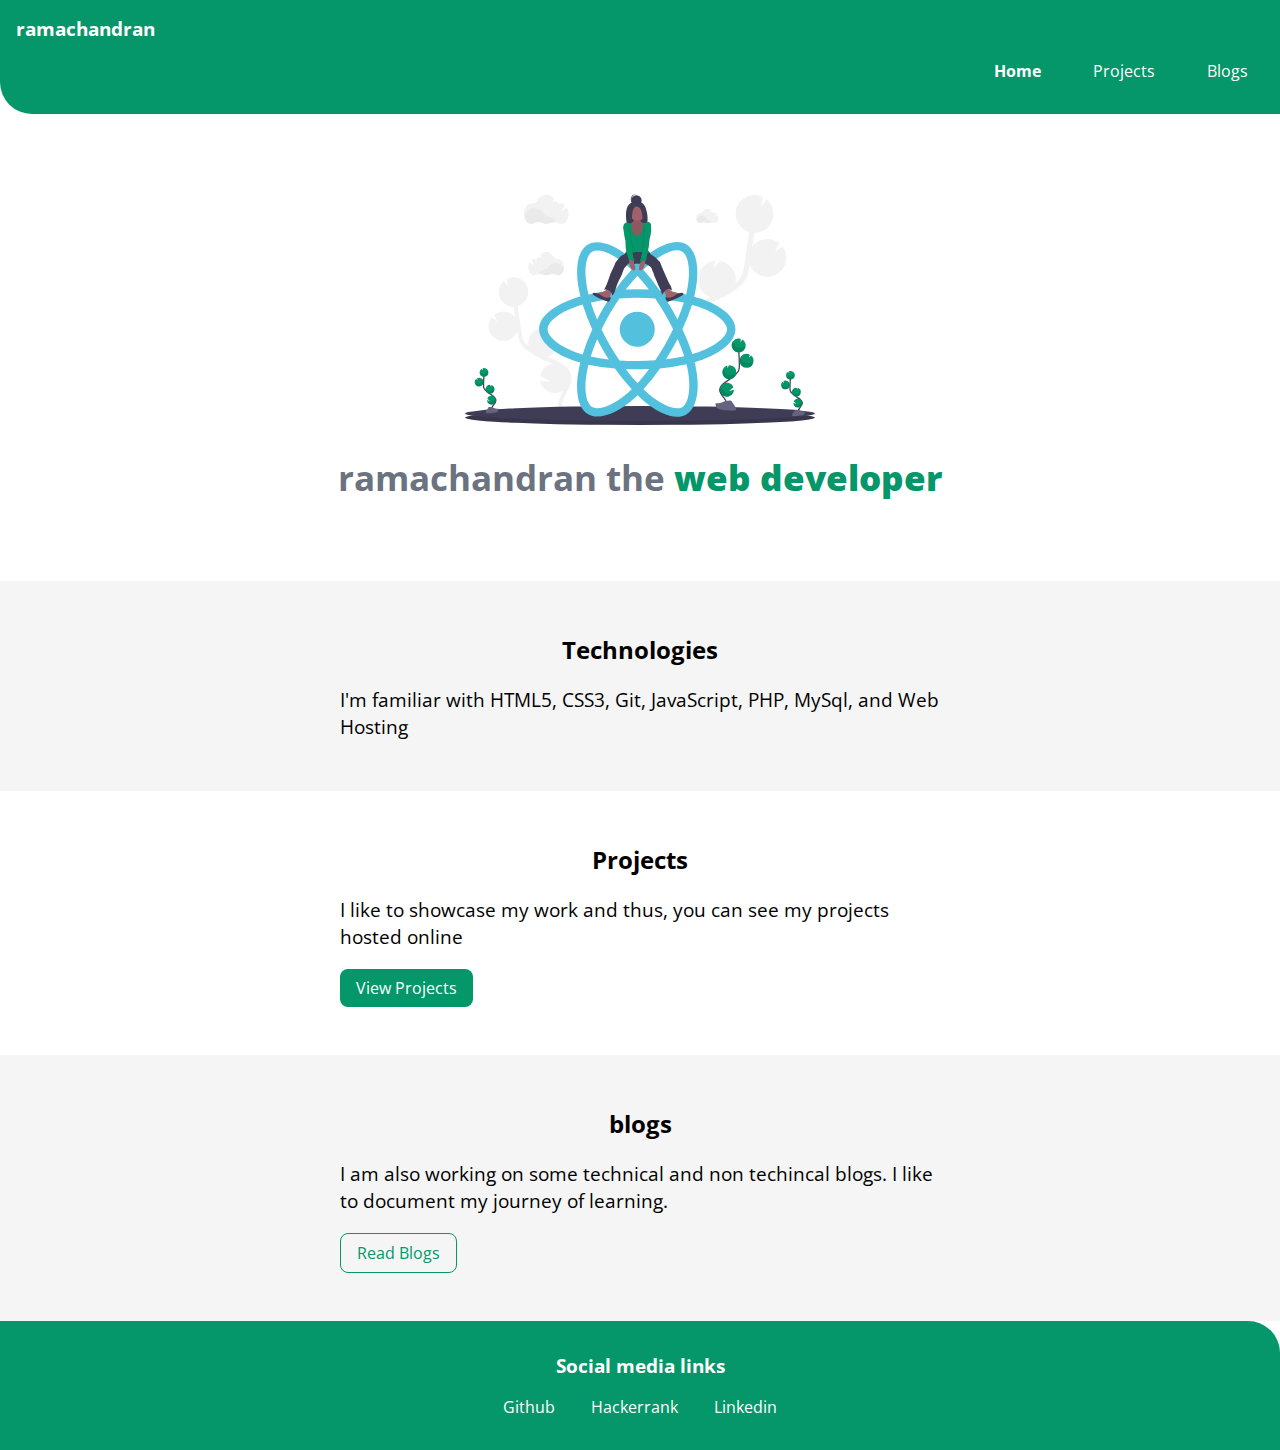
<file: index.html>
<!DOCTYPE html>
<html lang="en">
<head>
    <meta charset="UTF-8">
    <meta name="viewport" content="width=device-width, initial-scale=1.0">
    <title>Home | Ramachandran</title>
    <link rel="stylesheet" href="./css/style.css">
</head>
<body>
    <header>
        <nav>
            <a style="text-decoration: none;" href="index.html"><h3 class="heading">ramachandran</h3></a>
            <ul class="inline-list navigation">
                <li class="inline-list "><a class="link nav-link active" href="index.html">home</a></li>
                <li class="inline-list "><a class="link nav-link" href="projects.html">projects</a></li>
                <li class="inline-list "><a class="link nav-link" href="blog.html">blogs</a></li>
            </ul>
        </nav>   
        
        <div class="hero">
            <img src="../images/hero.svg" alt="hero-image" class="hero-image">
            <h1 class="hero-text">ramachandran the <span><strong>web developer</strong></span></h1>
        </div>
    </header>

    <section class="section off-white-section">
        <div class="container-center">
        <h2>Technologies</h2>
        <p>I'm familiar with HTML5, CSS3, Git, JavaScript, PHP, MySql, and Web Hosting</p>
        </div>
    </section>

    <section class="section container-center">
        <h2>Projects</h2>
        <p>I like to showcase my work and thus, you can see my projects hosted online</p>
        <a href="projects.html" class="link link-primary">view projects</a>
    </section>

    <section class="section off-white-section">
        <div class="container-center">
        <h2>blogs</h2>
        <p>I am also working on some technical and non techincal blogs. I like to document my journey of learning.</p>
        <a href="blog.html" class="link link-secondary">read blogs</a>
        </div>
    </section>

    <footer class="footer">
        <h3 class="heading">Social media links</h3>
        <ul class="inline-list">
            <li class="non-bullet-list"><a href="https://github.com/Ramachandran528" class="link nav-link" target="_blank">github</a></li>
            <li class="non-bullet-list"><a href="https://www.hackerrank.com/ramac6662" class="link nav-link" target="_blank">Hackerrank</a></li>
            <li class="non-bullet-list"><a href="https://www.linkedin.com/in/rama-chandran-05466317a/" class="link nav-link" target="_blank">linkedin</a></li>
        </ul>
    </footer>
</body>
</html>
</file>
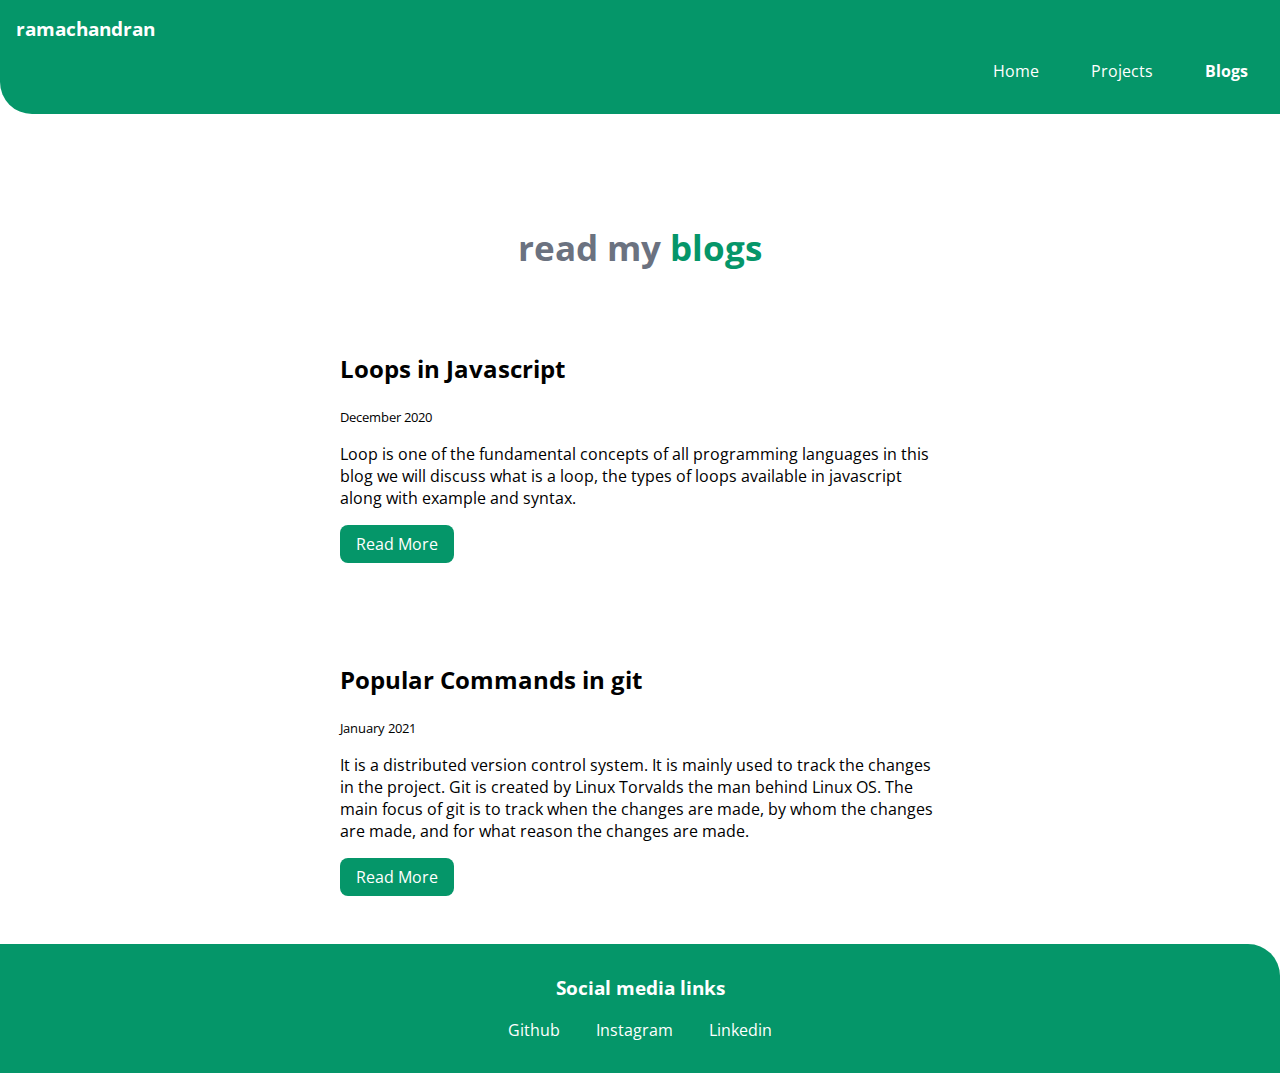
<file: blog.html>
<!DOCTYPE html>
<html lang="en">
<head>
    <meta charset="UTF-8">
    <meta name="viewport" content="width=device-width, initial-scale=1.0">
    <title>blogs | ramachandran</title>
    <link rel="stylesheet" href="./css/style.css">
</head>
<body>
    <header>
        <nav>
            <a style="text-decoration: none;" href="index.html"><h3 class="heading">ramachandran</h3></a>
            <ul class="inline-list navigation">
                <li class="inline-list "><a class="link nav-link" href="index.html">home</a></li>
                <li class="inline-list "><a class="link nav-link " href="projects.html">projects</a></li>
                <li class="inline-list "><a class="link nav-link active" href="blog.html">blogs</a></li>
            </ul>
        </nav>   
    </header>

    <h2 class="hero-text hero-text-title">read my <span>blogs</span></h2>    

    <section class="section container-center section-list">
        <h2>Loops in Javascript</h2>
        <small>December 2020</small>
        <p>Loop is one of the fundamental concepts of all programming languages in this blog we will discuss what is a loop, the types of loops available in javascript along with example and syntax.</p>
        <a href="dummyblog1.html" class="link link-primary">Read more</a>
    </section>

    <section class="section container-center section-list">
        <h2>Popular Commands in git</h2>
        <small>January 2021</small>
        <p>It is a distributed version control system. It is mainly used to track the changes in the project. Git is created by Linux Torvalds the man behind Linux OS. The main focus of git is to track when the changes are made, by whom the changes are made, and for what reason the changes are made.</p>
        <a href="dummyblog2.html" class="link link-primary">Read more</a>
    </section>

    <footer class="footer">
        <h3 class="heading">Social media links</h3>
        <ul class="inline-list">
            <li class="non-bullet-list"><a href="https://github.com/Ramachandran528" class="link nav-link" target="_blank">github</a></li>
            <li class="non-bullet-list"><a href="https://www.instagram.com/ramachandran4/" class="link nav-link" target="_blank">instagram</a></li>
            <li class="non-bullet-list"><a href="https://www.linkedin.com/in/rama-chandran-05466317a/" class="link nav-link" target="_blank">linkedin</a></li>
        </ul>
    </footer>
</body>
</html>
</file>
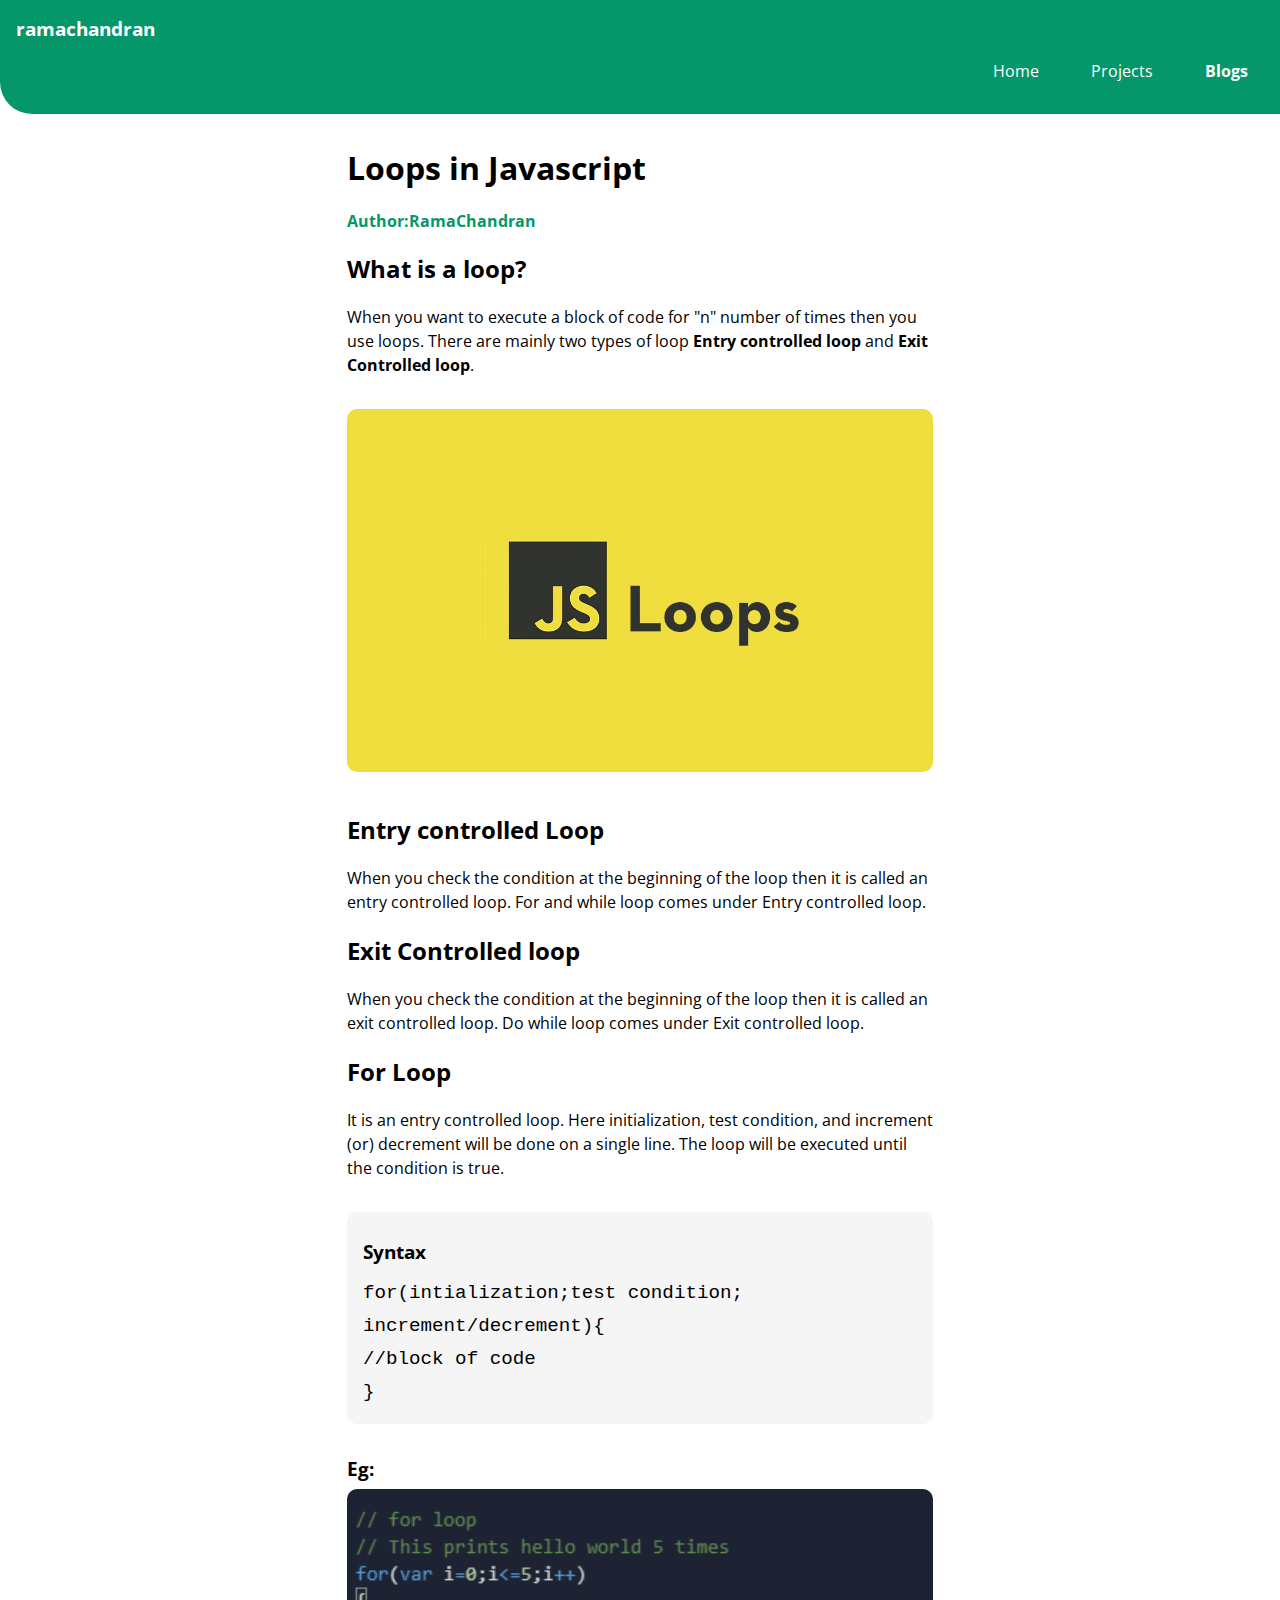
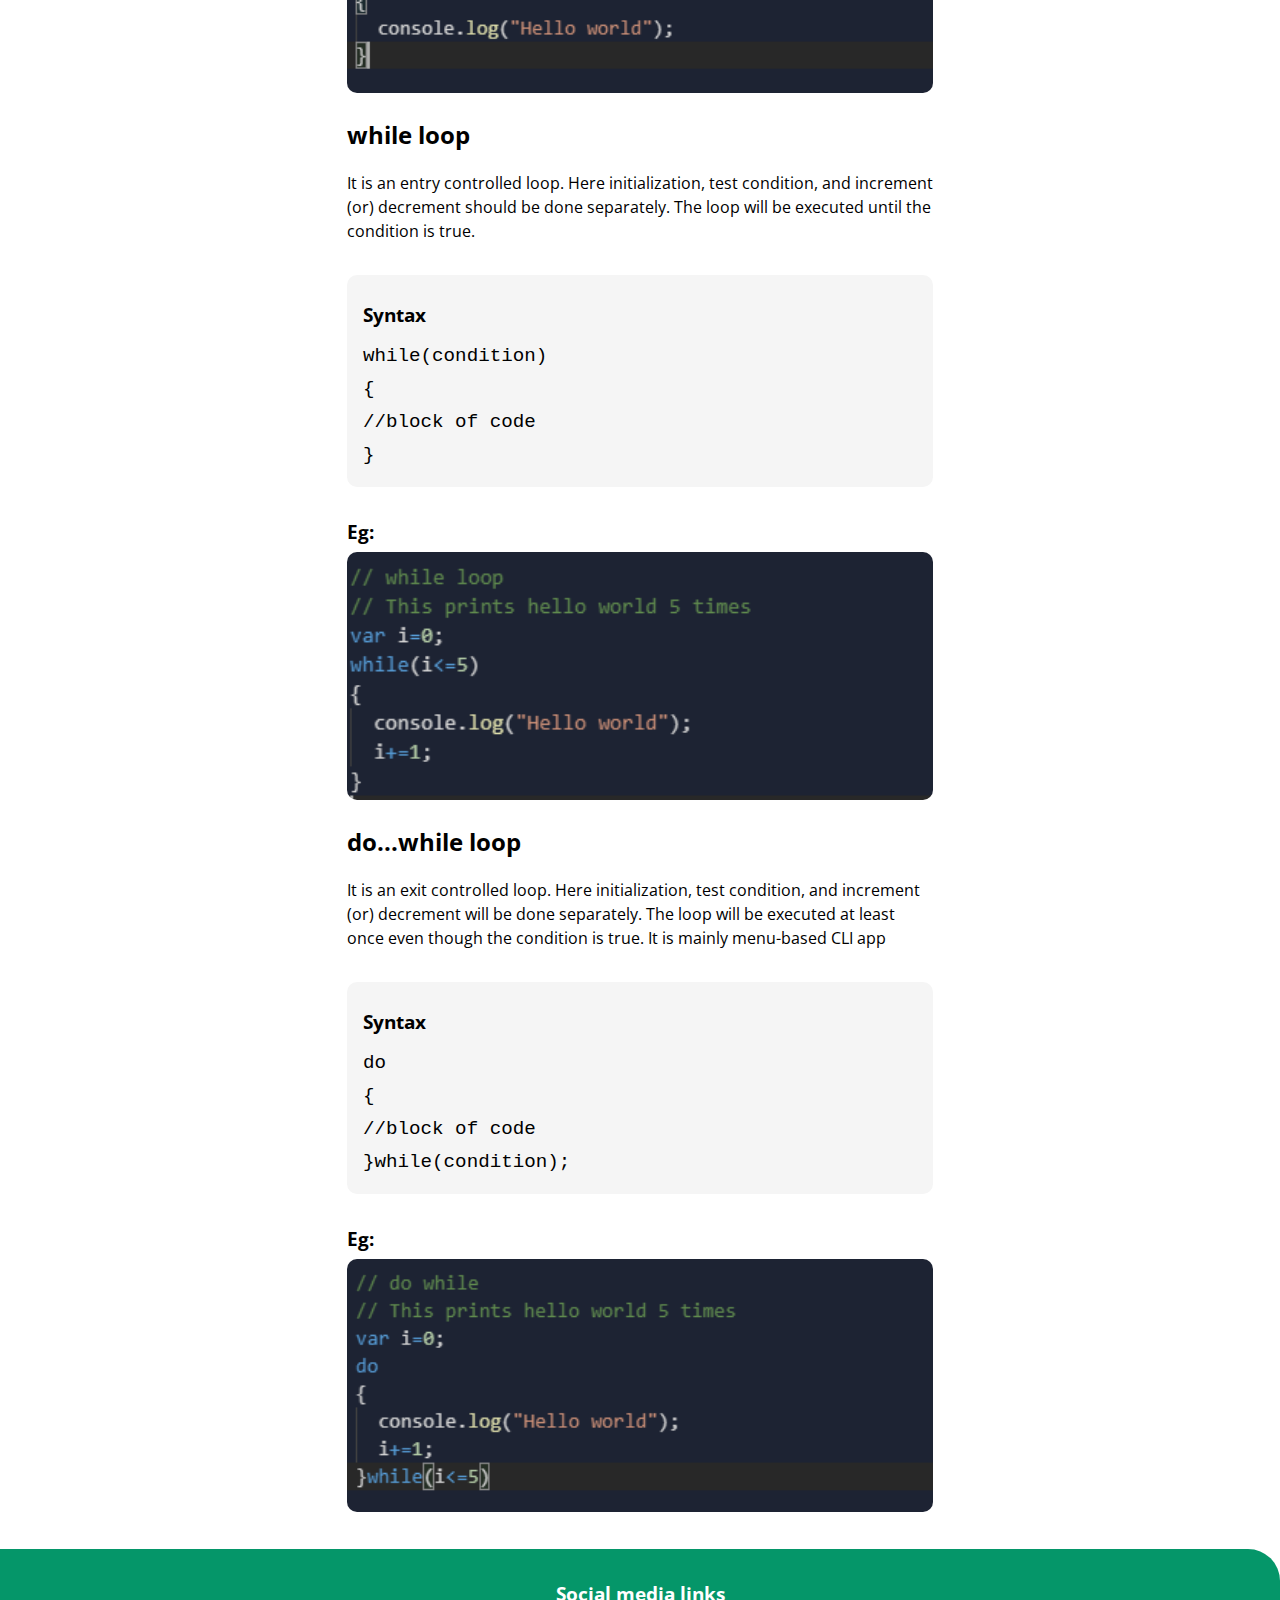
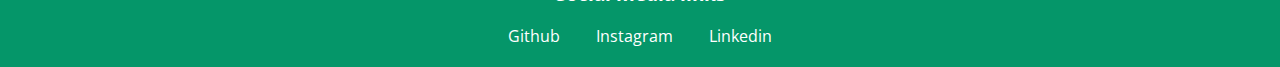
<file: dummyblog1.html>
<!DOCTYPE html>
<html lang="en">
<head>
    <meta charset="UTF-8">
    <meta name="viewport" content="width=device-width, initial-scale=1.0">
    <title>Loops in js</title>
    <link rel="stylesheet" href="./css/style.css">
    <link rel="stylesheet" href="./css/blog.css">
</head>
<body>
    <header>
        <nav>
            <a style="text-decoration: none;" href="index.html"><h3 class="heading">ramachandran</h3></a>
            <ul class="inline-list navigation">
                <li class="inline-list "><a class="link nav-link" href="index.html">home</a></li>
                <li class="inline-list "><a class="link nav-link " href="projects.html">projects</a></li>
                <li class="inline-list "><a class="link nav-link active" href="blog.html">blogs</a></li>
            </ul>
        </nav>   
    </header>
    <main>
    <div class="blog-container-center">
    <h1 class="blog-heading">Loops in Javascript</h1>
    <p class="blog-author">Author:RamaChandran</p>
    <section>
    <h2 class="blog-sub-heading">What is a loop?</h2>
    <p class="blog-content">When you want to execute a block of code for "n"  number of times then you use loops. There are mainly two types of loop <b>Entry controlled loop</b> and <b>Exit Controlled loop</b>.</p>
    </section>
    <img src="images/blog-hero-image.jpg" class="blog-image" alt="" width="200">
    <section>
        <h2 class="blog-sub-heading">Entry controlled Loop</h2>
        <p class="blog-content">When you check the condition at the beginning of the loop then it is called an entry controlled loop. For and while loop comes under Entry controlled loop.</p>
    </section>
    <section>
        <h2 class="blog-sub-heading">Exit Controlled loop</h2>
        <p class="blog-content">When you check the condition at the beginning of the loop then it is called an exit controlled loop. Do while loop comes under Exit controlled loop.</p>
    </section>
    <section>
        <h2 class="blog-sub-heading">For Loop</h2>
        <p class="blog-content">It is an entry controlled loop. Here initialization, test condition, and increment (or) decrement will be done on a single line. The loop will be executed until the condition is true.</p>
        <div class="blog-syntax-container">
            <h3 class="blog-topics">Syntax</h3>
            <code>
                for(intialization;test condition;<br/>increment/decrement){<br>
                    //block of code <br>
                  }                  
            </code>
        </div>
        <div class="blog-example-image-container">
        <h3 class="blog-topics">Eg:</h3>
        <img src="images/for-loop-example.png" alt="" class="blog-example-image">
        </div>
    </section>
    <section>
        <h2 class="blog-sub-heading">while loop</h2>
        <p class="blog-content">	It is an entry controlled loop. Here initialization, test condition, and increment (or) decrement should be done separately. The loop will be executed until the condition is true.</p>
        <div class="blog-syntax-container">
            <h3 class="blog-topics">Syntax</h3>
            <code>
                while(condition) <br>
                { <br>
                    //block of code <br>
                }
            </code>
        </div>
        <div class="blog-example-image-container">
        <h3 class="blog-topics">Eg:</h3>
        <img src="images/while-loop-example.png" alt="" class="blog-example-image">
        </div>
    </section>
    <section>
        <h2 class="blog-sub-heading">do...while loop</h2>
        <p class="blog-content">	It is an exit controlled loop. Here initialization, test condition, and increment (or) decrement will be done separately. The loop will be executed at least once even though the condition is true. It is mainly menu-based CLI app</p>
        <div class="blog-syntax-container">
            <h3 class="blog-topics">Syntax</h3>
            <code>
                do <br>
                { <br>
                    //block of code <br>
                }while(condition);
            </code>
        </div>
        <div class="blog-example-image-container">
        <h3 class="blog-topics">Eg:</h3>
        <img src="images/do-while-loop-example.png" alt="" class="blog-example-image">
        </div>
    </section>
    </div>
    </main>
    <footer class="footer">
        <h3 class="heading">Social media links</h3>
        <ul class="inline-list">
            <li class="non-bullet-list"><a href="https://github.com/Ramachandran528" class="link nav-link" target="_blank">github</a></li>
            <li class="non-bullet-list"><a href="https://www.instagram.com/ramachandran4/" class="link nav-link" target="_blank">instagram</a></li>
            <li class="non-bullet-list"><a href="https://www.linkedin.com/in/rama-chandran-05466317a/" class="link nav-link" target="_blank">linkedin</a></li>
        </ul>
    </footer>
</body>
</html>
</file>
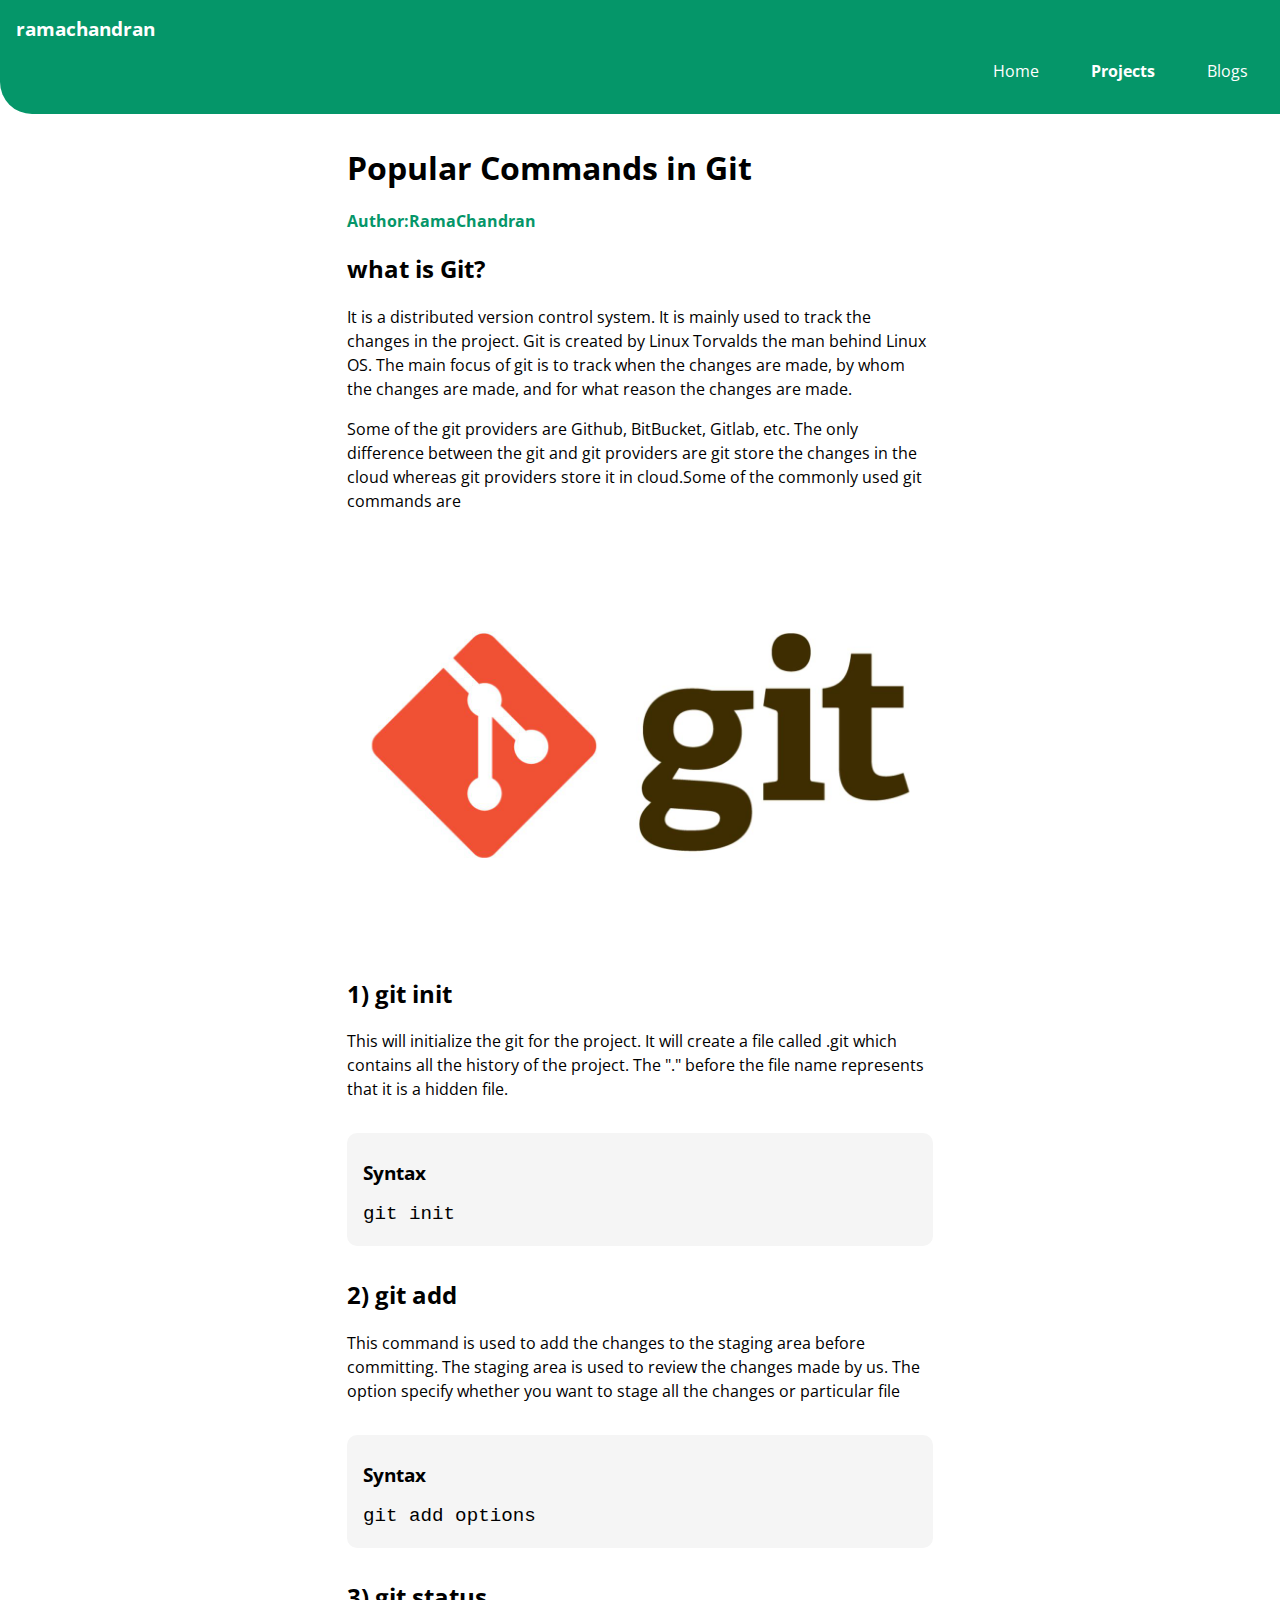
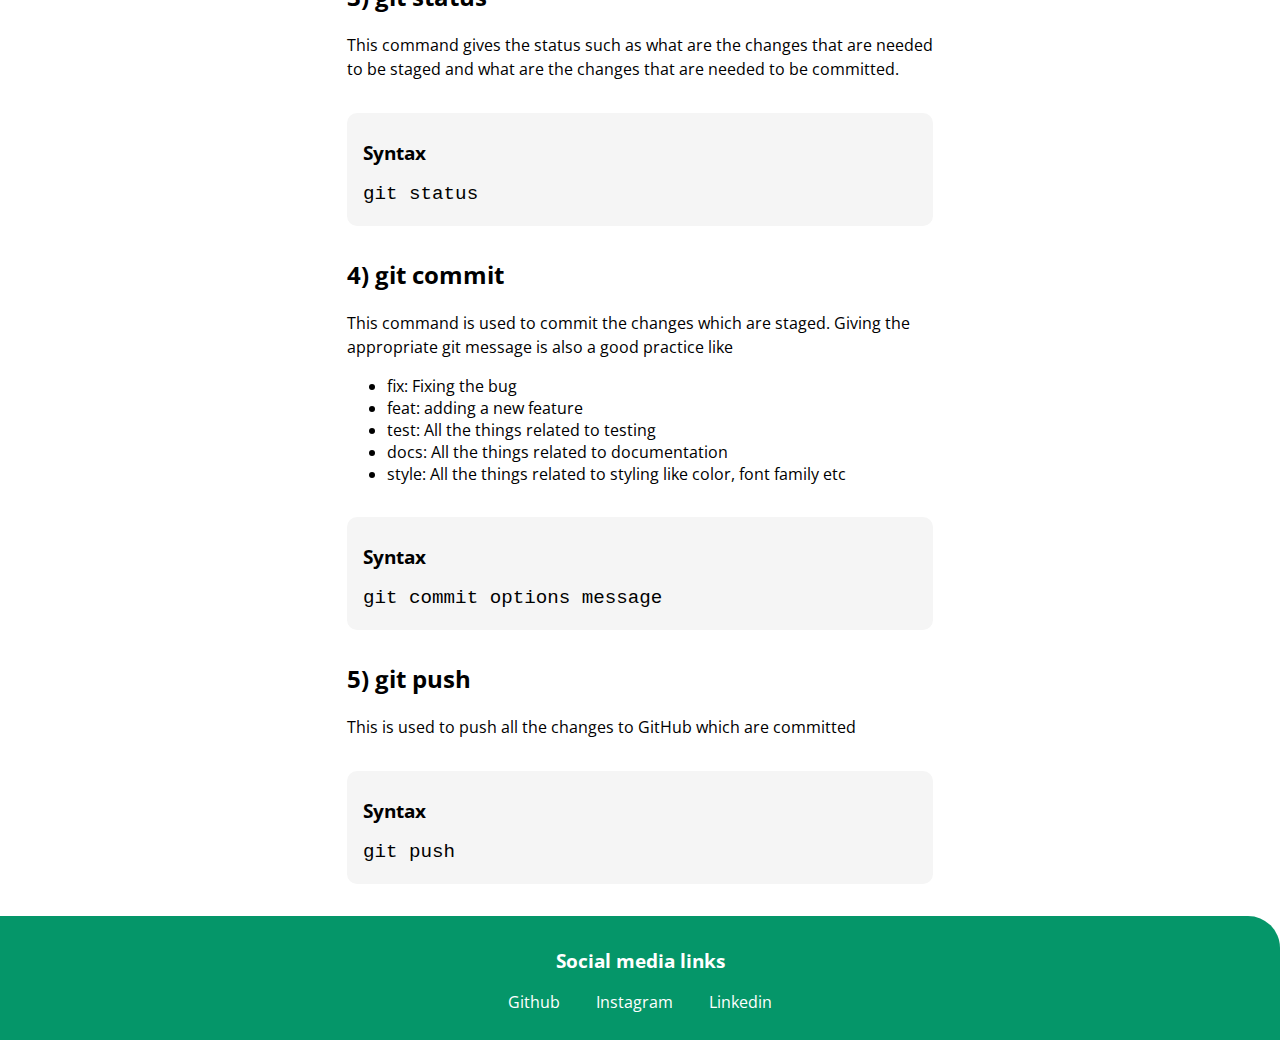
<file: dummyblog2.html>
<!DOCTYPE html>
<html lang="en">
<head>
    <meta charset="UTF-8">
    <meta name="viewport" content="width=device-width, initial-scale=1.0">
    <title>Dummy Blog 2</title>
    <link rel="stylesheet" href="./css/style.css">
    <link rel="stylesheet" href="./css/blog.css">
</head>
<body>
    <header>
        <nav>
            <a style="text-decoration: none;" href="index.html"><h3 class="heading">ramachandran</h3></a>
            <ul class="inline-list navigation">
                <li class="inline-list "><a class="link nav-link" href="index.html">home</a></li>
                <li class="inline-list "><a class="link nav-link active" href="projects.html">projects</a></li>
                <li class="inline-list "><a class="link nav-link" href="blog.html">blogs</a></li>
            </ul>
        </nav>   
    </header>
    <main>
        <div class="blog-container-center">
        <h1 class="blog-heading">Popular Commands in Git</h1>
        <p class="blog-author">Author:RamaChandran</p>
        <section>
            <h2 class="blog-sub-heading">what is Git?</h2>
            <p class="blog-content">It is a distributed version control system. It is mainly used to track the changes in the project. Git is created by Linux Torvalds the man behind Linux OS. The main focus of git is to track when the changes are made, by whom the changes are made, and for what reason the changes are made.</p>
            <p class="blog-content">Some of the git providers are Github, BitBucket, Gitlab, etc. The only difference between the git and git providers are git store the changes in the cloud whereas git providers store it in cloud.Some of the commonly used git commands are
            </p>
        </section>
        <img src="images/blog-hero-image1.jpg" class="blog-image" alt="" width="200">
        <section>
            <h2 class="blog-sub-heading">1) git init</h2>
            <p class="blog-content">This will initialize the git for the project. It will create a file called .git which contains all the history of the project. The "." before the file name represents that it is a hidden file.</p>
            <div class="blog-syntax-container">
                <h3 class="blog-topics">Syntax</h3>
                <code>git init</code>
            </div>
        </section>
        <section>
            <h2 class="blog-sub-heading">2) git add</h2>
            <p class="blog-content">This command is used to add the changes to the staging area before committing. The staging area is used to review the changes made by us. The option specify whether you want to stage all the changes or particular file</p>
            <div class="blog-syntax-container">
                <h3 class="blog-topics">Syntax</h3>
                <code>git add options</code>
            </div>
        </section>
        <section>
            <h2 class="blog-sub-heading">3) git status</h2>
            <p class="blog-content">This command gives the status such as what are the changes that are needed to be staged and what are the changes that are needed to be committed.</p>
            <div class="blog-syntax-container">
                <h3 class="blog-topics">Syntax</h3>
                <code>git status</code>
            </div>
        </section>
        <section>
            <h2 class="blog-sub-heading">4) git commit </h2>
            <p class="blog-content">This command is used to commit the changes which are staged.
                Giving the appropriate git message is also a good practice like
            </p>
            <ul>
                <li>fix: Fixing the bug</li>
                <li>feat: adding a new feature</li>
                <li>test: All the things related to testing</li>
                <li>docs: All the things related to documentation</li>
                <li>style: All the things related to styling like color, font family etc</li>
            </ul>
            <div class="blog-syntax-container">
                <h3 class="blog-topics">Syntax</h3>
                <code>git commit options message</code>
            </div>
        </section>
        <section>
            <h2 class="blog-sub-heading">5) git push</h2>
            <p class="blog-content">This is used to push all the changes to GitHub which are committed</p>
            <div class="blog-syntax-container">
                <h3 class="blog-topics">Syntax</h3>
                <code>git push</code>
            </div>
        </section>
        </div>
    </main>
    <footer class="footer">
        <h3 class="heading">Social media links</h3>
        <ul class="inline-list">
            <li class="non-bullet-list"><a href="https://github.com/Ramachandran528" class="link nav-link" target="_blank">github</a></li>
            <li class="non-bullet-list"><a href="https://www.instagram.com/ramachandran4/" class="link nav-link" target="_blank">instagram</a></li>
            <li class="non-bullet-list"><a href="https://www.linkedin.com/in/rama-chandran-05466317a/" class="link nav-link" target="_blank">linkedin</a></li>
        </ul>
    </footer>
</body>
</html>
</file>
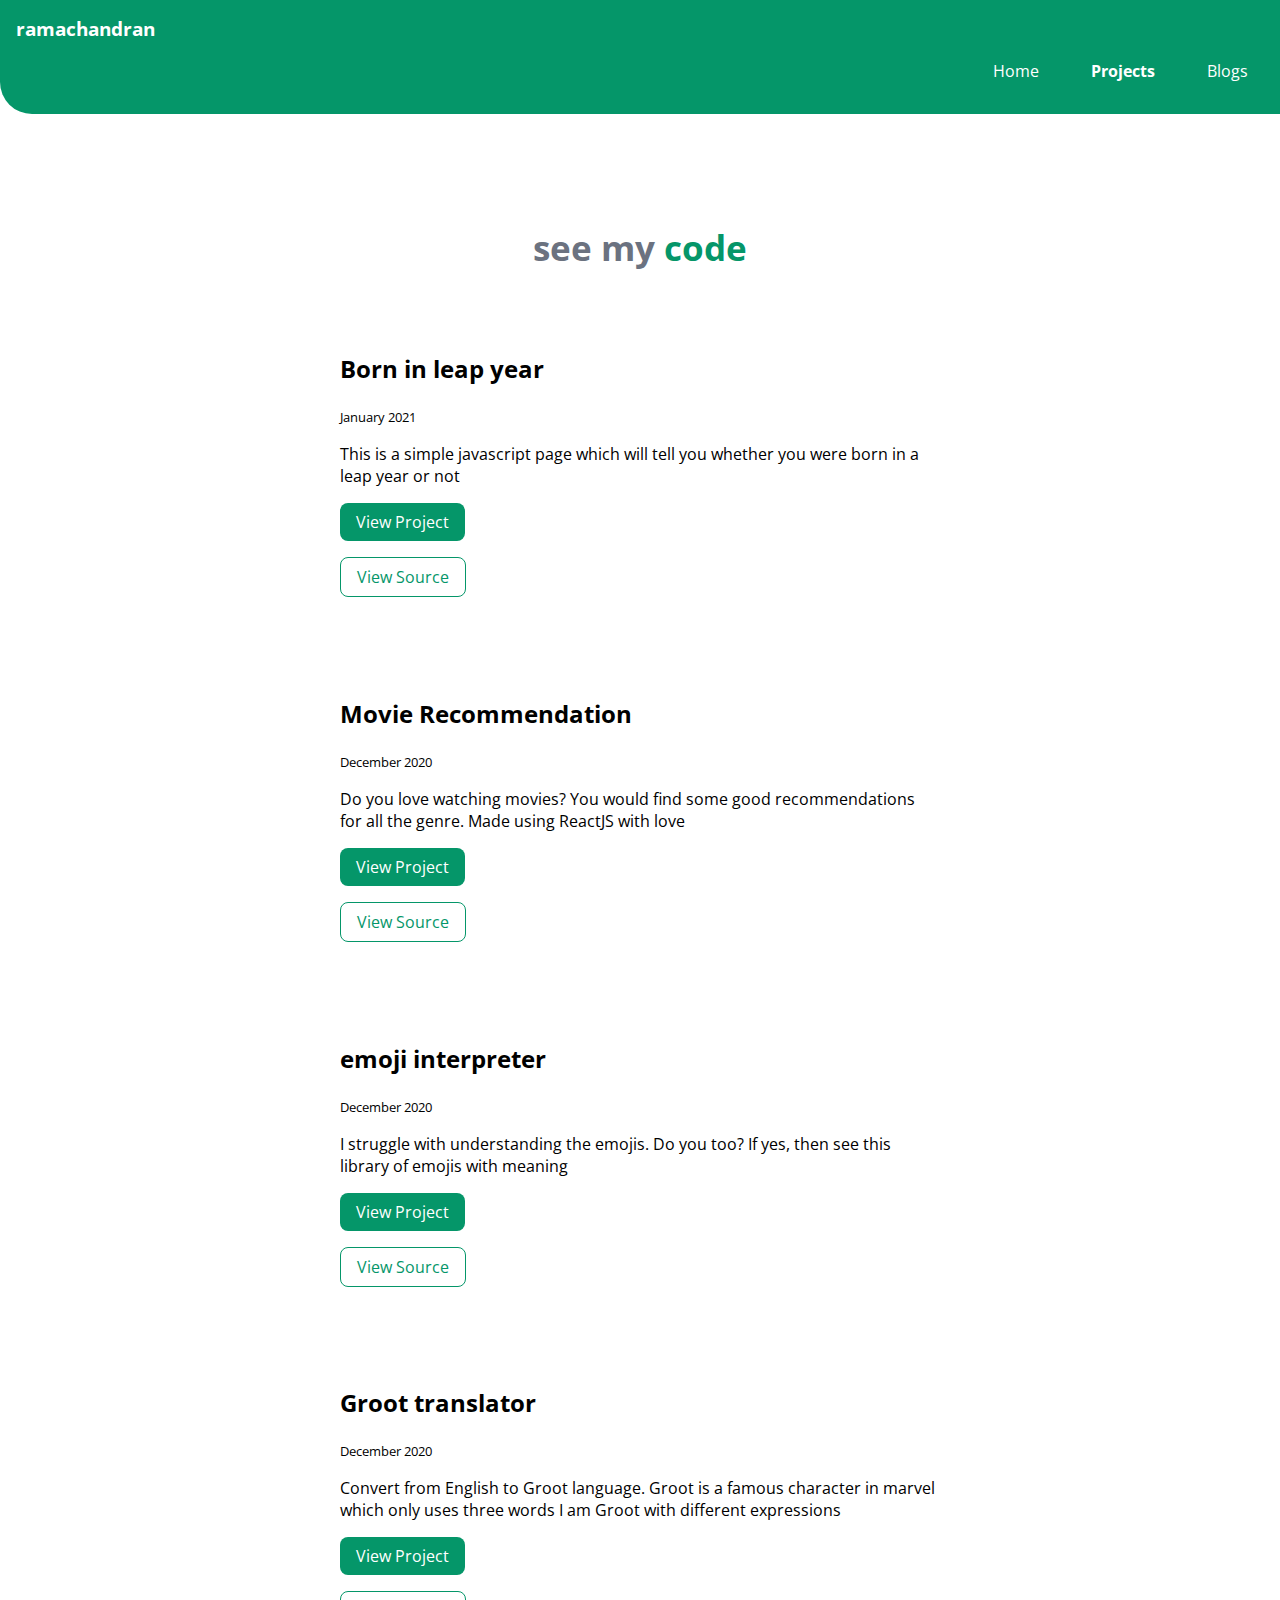
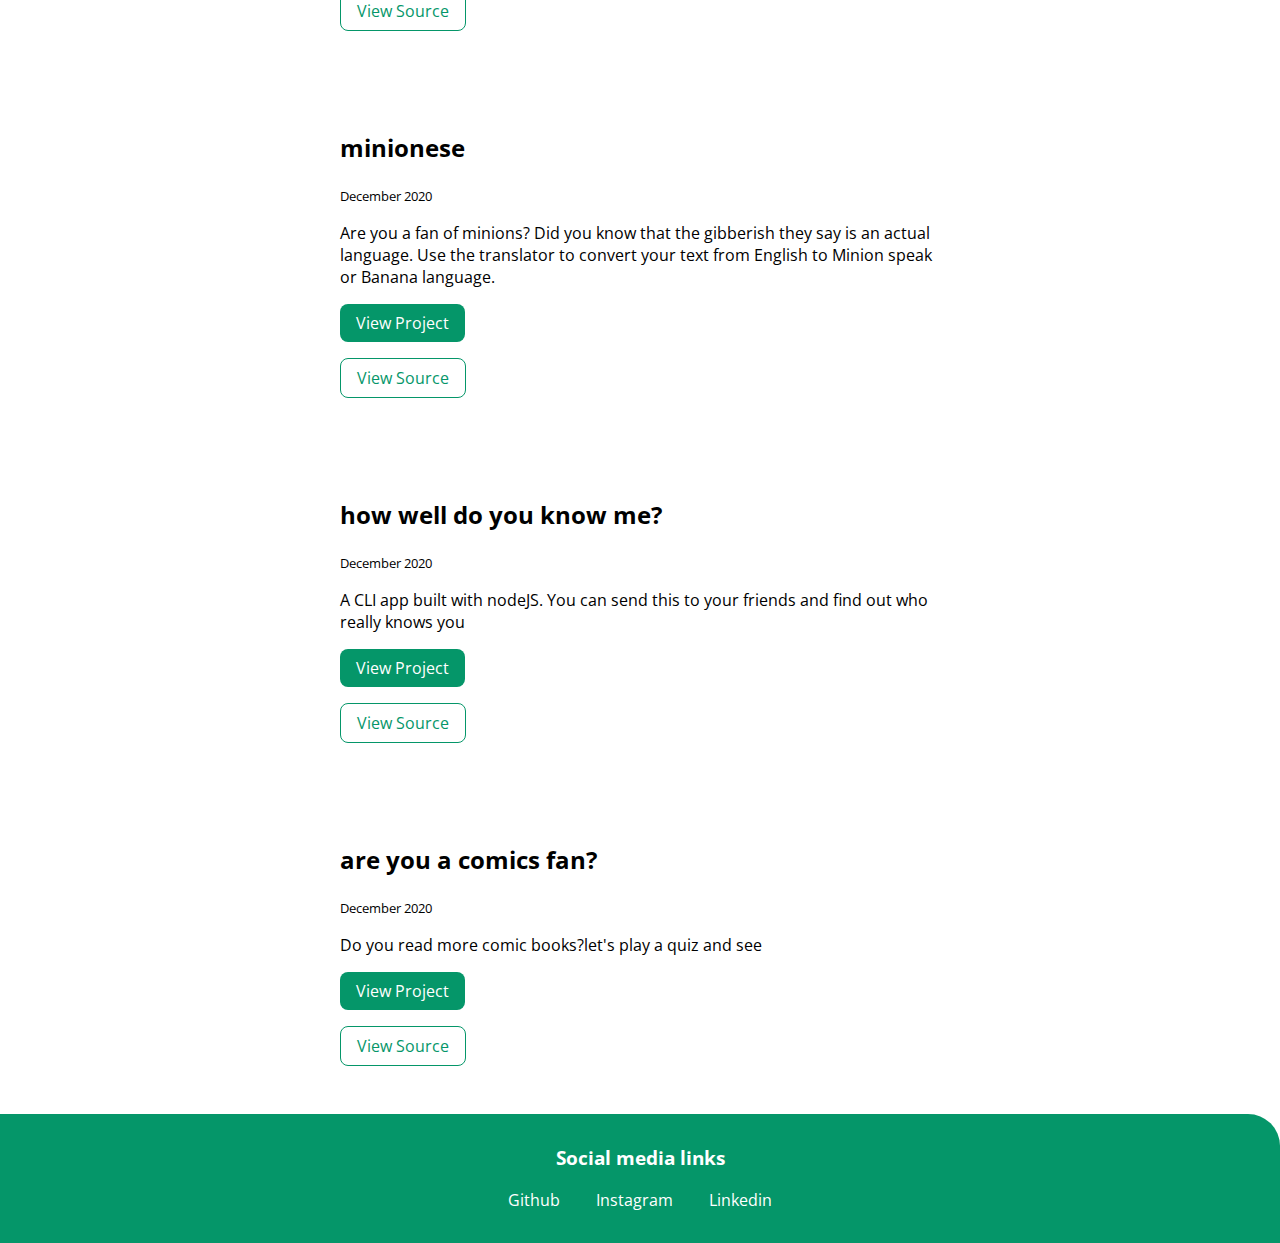
<file: projects.html>
<!DOCTYPE html>
<html lang="en">
<head>
    <meta charset="UTF-8">
    <meta name="viewport" content="width=device-width, initial-scale=1.0">
    <title>projects | ramachandran</title>
    <link rel="stylesheet" href="./css/style.css">
</head>
<body>
    <header>
        <nav>
            <a style="text-decoration: none;" href="index.html"><h3 class="heading">ramachandran</h3></a>
            <ul class="inline-list navigation">
                <li class="inline-list "><a class="link nav-link" href="index.html">home</a></li>
                <li class="inline-list "><a class="link nav-link active" href="projects.html">projects</a></li>
                <li class="inline-list "><a class="link nav-link" href="blog.html">blogs</a></li>
            </ul>
        </nav>   
    </header>

    <h2 class="hero-text hero-text-title">see my <span>code</span></h2>    

    <section class="section container-center section-list">
        <h2>Born in leap year</h2>
        <small>January 2021</small>
        <p>This is a simple javascript page which will tell you whether you were born in a leap year or not</p>
        <a href="https://born-in-leap-year.netlify.app/" class="link link-primary" target="_blank">view project</a>
        <a href="https://github.com/Ramachandran528/Born--in-Leap-year-or-not" class="link link-secondary"  target="_blank">view source</a>
    </section>

    <section class="section container-center section-list">
        <h2>Movie Recommendation</h2>
        <small>December 2020</small>
        <p>Do you love watching movies? You would find some good recommendations for all the genre. Made using ReactJS with love</p>
        <a href="https://6ffsj.csb.app/" class="link link-primary">view project</a>
        <a href="https://github.com/Ramachandran528/movie-recommendation" class="link link-secondary"  target="_blank">view source</a>
    </section>

    <section class="section container-center section-list">
        <h2>emoji interpreter</h2>
        <small>December 2020</small>
        <p>I struggle with understanding the emojis. Do you too? If yes, then see this library of emojis with meaning</p>
        <a href="https://i6lzs.csb.app/" class="link link-primary">view project</a>
        <a href="https://github.com/Ramachandran528/emoji-interpreter" class="link link-secondary" target="_blank">view source</a>
    </section>

    <section class="section container-center section-list">
        <h2>Groot translator</h2>
        <small>December 2020</small>
        <p>Convert from English to Groot language. Groot is a famous character in marvel which only uses three words I am Groot with different expressions</p>
        <a href="https://groot-translator1.netlify.app/" class="link link-primary" target="_blank">view project</a>
        <a href="https://github.com/Ramachandran528/groot-translator" class="link link-secondary"  target="_blank">view source</a>
    </section>

    <section class="section container-center section-list">
        <h2>minionese</h2>
        <small>December 2020</small>
        <p>Are you a fan of minions? Did you know that the gibberish they say is an actual language. Use the translator to convert your text from English to Minion speak or Banana language.</p>
        <a href="https://minion-translator1.netlify.app/" class="link link-primary" target="_blank">view project</a>
        <a href="https://github.com/Ramachandran528/minion-translator" class="link link-secondary"  target="_blank">view source</a>
    </section>

    <section class="section container-center section-list">
        <h2>how well do you know me?</h2>
        <small>December 2020</small>
        <p>A CLI app built with nodeJS. You can send this to your friends and find out who really knows you</p>
        <a href="https://repl.it/@RamaChandran1/how-well-do-you-know-me?embed=1&output=1#index.js" class="link link-primary" target="_blank">view project</a>
        <a href="https://github.com/Ramachandran528/how-well-do-you-know-me" class="link link-secondary"  target="_blank">view source</a>
    </section>


    <section class="section container-center section-list">
        <h2>are you a comics fan?</h2>
        <small>December 2020</small>
        <p>Do you read more comic books?let's play a quiz and see</p>
        <a href="https://repl.it/@RamaChandran1/Movie-quiz?embed=1&output=1" class="link link-primary" target="_blank">view project</a>
        <a href="https://github.com/Ramachandran528/Movie-Quiz-App-CLI-" class="link link-secondary"  target="_blank">view source</a>
    </section>

    <footer class="footer">
        <h3 class="heading">Social media links</h3>
        <ul class="inline-list">
            <li class="non-bullet-list"><a href="https://github.com/Ramachandran528" class="link nav-link" target="_blank">github</a></li>
            <li class="non-bullet-list"><a href="https://www.instagram.com/ramachandran4/" class="link nav-link" target="_blank">instagram</a></li>
            <li class="non-bullet-list"><a href="https://www.linkedin.com/in/rama-chandran-05466317a/" class="link nav-link" target="_blank">linkedin</a></li>
        </ul>
    </footer>
</body>
</html>
</file>
<file: css/style.css>
@import url("https://fonts.googleapis.com/css2?family=Open+Sans&display=swap");

:root {
  --primary-color: #059669;
  --grey-color: #6b7280;
}

body {
  font-family: "Open Sans", sans-serif;
  margin: 0px;
  padding: 0;
}

hr {
  margin: 2rem 0px;
}
.container {
  margin: 0px 0px 1rem 1rem;
}
.container-center {
  max-width: 600px;
  margin: auto;
}
.non-bullet-list {
  list-style-type: none;
}
.inline-list li {
  display: inline-block;
}

.link {
  text-decoration: none;
  font-size: 1rem;
  padding: 0.5rem 1rem;
  width: fit-content;
  text-transform: capitalize;
  border-radius: 0.5rem;
}

.link-primary {
  color: white;
  background-color: var(--primary-color);
}

.link-secondary {
  color: var(--primary-color);
  border: 1px solid var(--primary-color);
}

nav {
  background-color: var(--primary-color);
  border-bottom-left-radius: 2rem;
}
.navigation {
  text-align: right;
}
.navigation li {
  margin-bottom: 2rem;
  margin-right: 1rem;
}
.heading {
  color: white;
}
.nav-link {
  color: white;
}
.active {
  font-weight: bolder;
}
nav .heading {
  margin-block-start: 0em;
  padding-top: 1rem;
  padding-left: 1rem;
}
.hero {
  text-align: center;
  margin: 5rem 0px;
}
.hero-image {
  width: 350px;
  max-width: 80%;
}
.hero-text {
  color: var(--grey-color);
  font-weight: bolder;
  font-size: 2.2rem;
}
.hero-text span {
  color: var(--primary-color);
}
.hero-text-title {
  text-align: center;
  padding-top: 5rem;
}
.section {
  padding: 2rem 1rem;
}
.section h2 {
  text-align: center;
}
.section p {
  font-size: 1.2rem;
}
.section .link {
  margin: 1rem 0px;
  display: block;
  width: fit-content;
}
.section-list h2 {
  text-align: left;
}
.section-list p {
  font-size: 1rem;
}
.off-white-section {
  background-color: whitesmoke;
}
.footer {
  background-color: var(--primary-color);
  padding: 0.8rem 0rem 1rem 0rem;
  text-align: center;
  border-top-right-radius: 2rem;
}
.footer ul {
  padding: 0;
}
</file>
<file: css/blog.css>
main {
  max-width: 650px;
  margin: 0 auto;
}
.blog-image {
  width: 100%;
  margin: 1rem 0px;
  border-radius: 10px;
}
.blog-container-center {
  margin: 2rem;
}
.blog-syntax-container {
  background-color: whitesmoke;
  padding: 1rem;
  line-height: 2rem;
  border-radius: 10px;
  margin: 2rem 0px;
}
.blog-example-image {
  width: 100%;
  border-radius: 10px;
}
.blog-topics {
  margin: 0.5rem 0px;
}
.blog-content {
  line-height: 1.5rem;
}
code {
  font-size: 1.2rem;
}
.blog-author {
  color: var(--primary-color);
  font-weight: bold;
}
</file>
